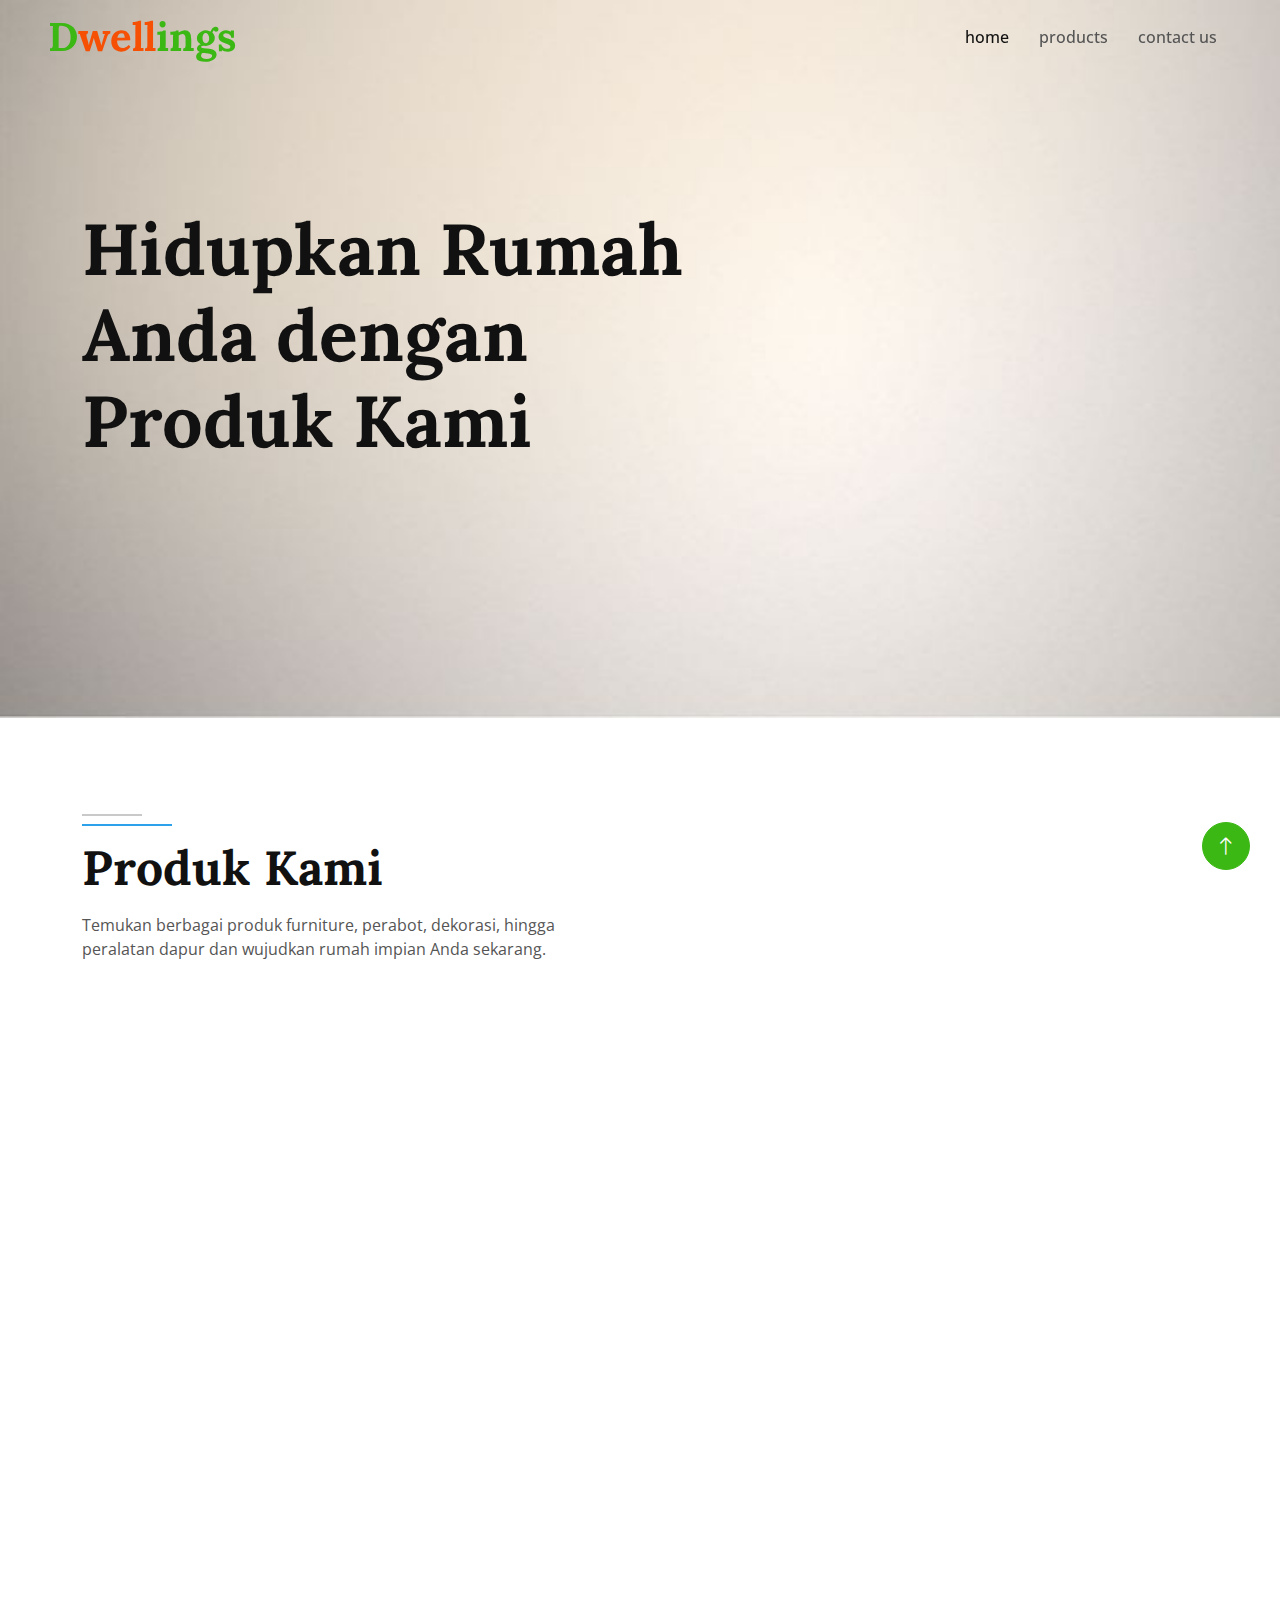
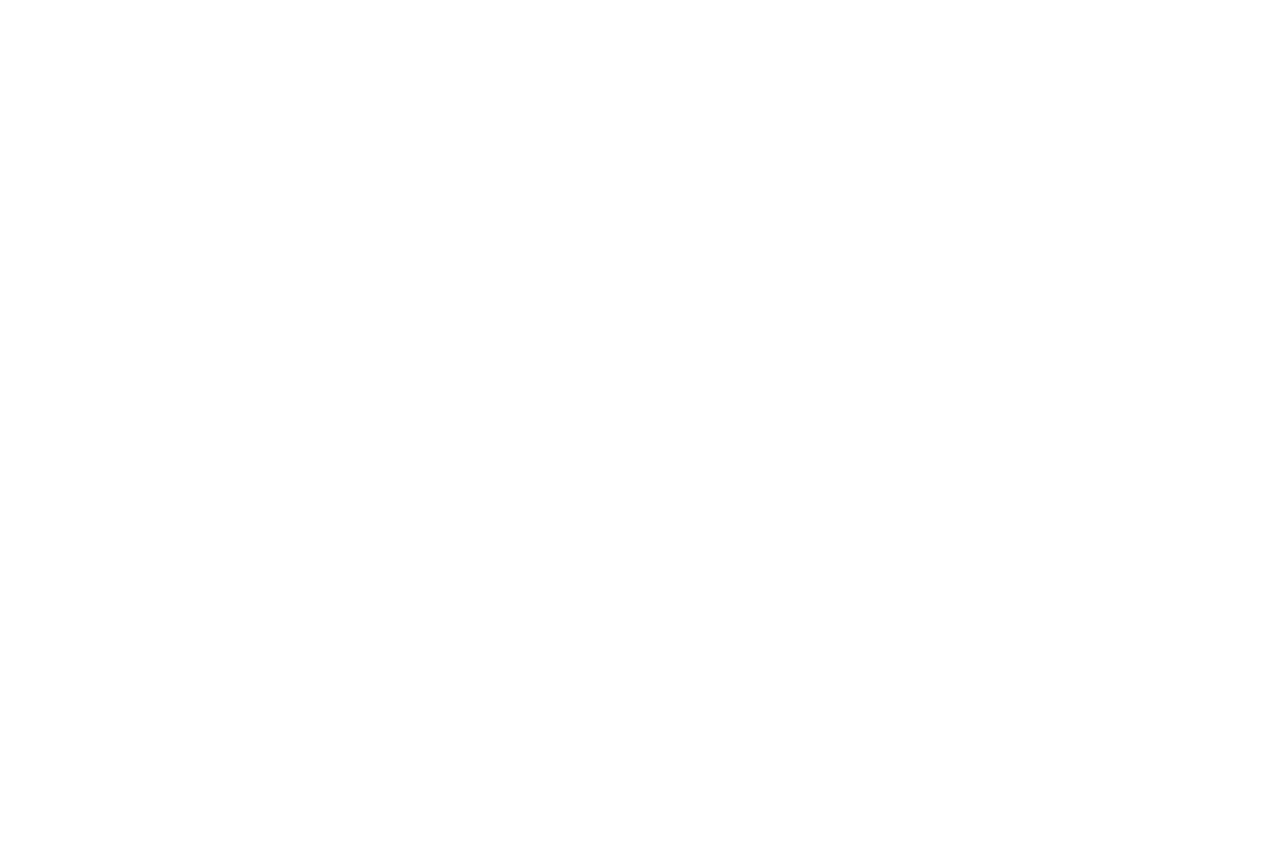
<file: index.html>
<!DOCTYPE html>
<html lang="en">

<head>
    <meta charset="utf-8">
    <title>Dwellings</title>
    <meta content="width=device-width, initial-scale=1.0" name="viewport">

    <!-- Google Web Fonts -->
    <link rel="preconnect" href="https://fonts.googleapis.com">
    <link rel="preconnect" href="https://fonts.gstatic.com" crossorigin>
    <link href="https://fonts.googleapis.com/css2?family=Open+Sans:wght@400;500&family=Lora:wght@600;700&display=swap" rel="stylesheet"> 

    <!-- Icon Font Stylesheet -->
    <link href="https://cdnjs.cloudflare.com/ajax/libs/font-awesome/5.10.0/css/all.min.css" rel="stylesheet">
    <link href="https://cdn.jsdelivr.net/npm/bootstrap-icons@1.4.1/font/bootstrap-icons.css" rel="stylesheet">

    <!-- Libraries Stylesheet -->
    <link href="lib/animate/animate.min.css" rel="stylesheet">
    <link href="lib/owlcarousel/assets/owl.carousel.min.css" rel="stylesheet">

    <!-- Customized Bootstrap Stylesheet -->
    <link href="css/bootstrap.min.css" rel="stylesheet">

    <!-- Template Stylesheet -->
    <link href="css/style.css" rel="stylesheet">
</head>

<body>
    <!-- Spinner Start -->
    <div id="spinner" class="show bg-white position-fixed translate-middle w-100 vh-100 top-50 start-50 d-flex align-items-center justify-content-center">
        <div class="spinner-border text-primary" role="status"></div>
    </div>
    <!-- Spinner End -->


    <!-- Navbar Start -->
    <div class="container-fluid fixed-top px-0 wow fadeIn" data-wow-delay="0.1s">
        <nav class="navbar navbar-expand-lg navbar-light py-lg-0 px-lg-5 wow fadeIn" data-wow-delay="0.1s">
            <a href="index.html" class="navbar-brand ms-4 ms-lg-0">
                <h1 class="fw-bold text-primary m-0">D<span class="text-secondary">well</span>ings</h1>
            </a>
            <button type="button" class="navbar-toggler me-4" data-bs-toggle="collapse" data-bs-target="#navbarCollapse">
                <span class="navbar-toggler-icon"></span>
            </button>
            <div class="collapse navbar-collapse" id="navbarCollapse">
                <div class="navbar-nav ms-auto p-4 p-lg-0">
                    <a href="index.html" class="nav-item nav-link active">home</a>
                    <a href="product.html" class="nav-item nav-link">products</a>
                    <a href="contact.html" class="nav-item nav-link">contact us</a>
                </div>
            </div>
        </nav>
    </div>
    <!-- Navbar End -->


    <!-- Carousel Start -->
    <div class="container-fluid p-0 mb-5 wow fadeIn" data-wow-delay="0.1s">
        <div id="header-carousel" class="carousel slide" data-bs-ride="carousel">
            <div class="carousel-inner">
                <div class="carousel-item active">
                    <img class="w-100" src="img/carousel-1.jpg" alt="Image">
                    <div class="carousel-caption">
                        <div class="container">
                            <div class="row justify-content-start">
                                <div class="col-lg-7">
                                    <h1 class="display-2 mb-5 animated slideInDown">Hidupkan Rumah Anda dengan Produk Kami</h1>
                                </div>
                            </div>
                        </div>
                    </div>
                </div>
            </div>
        </div>
    </div>
    <!-- Carousel End -->


    <!-- Product Start -->
    <div class="container-xxl py-5">
        <div class="container">
            <div class="row g-0 gx-5 align-items-end">
                <div class="col-lg-6">
                    <div class="section-header text-start mb-5 wow fadeInUp" data-wow-delay="0.1s" style="max-width: 500px;">
                        <h1 class="display-5 mb-3">Produk Kami</h1>
                        <p>Temukan berbagai produk furniture, perabot, dekorasi, hingga peralatan dapur dan wujudkan rumah impian Anda sekarang.</p>
                    </div>
                </div>
            </div>
            <div class="tab-content">
                <div id="tab-1" class="tab-pane fade show p-0 active">
                    <div class="row g-4">
                        <div class="col-xl-3 col-lg-4 col-md-6 wow fadeInUp" data-wow-delay="0.1s">
                            <div class="product-item">
                                <div class="position-relative bg-light overflow-hidden">
                                    <img class="img-fluid w-100" src="img/product-1.jpg" alt="">
                                    <div class="bg-secondary rounded text-white position-absolute start-0 top-0 m-4 py-1 px-3">New</div>
                                </div>
                                <div class="text-center p-4">
                                    <a class="d-block h5 mb-2" href="">Swivel Armchair</a>
                                    <span class="text-primary me-1">Rp 2.600.000</span>
                                    <span class="text-body text-decoration-line-through">Rp 2.950.000</span>
                                </div>
                                <div class="d-flex border-top">
                                    <small class="w-50 text-center border-end py-2">
                                        <a class="text-body" href="product-1.html"><i class="fa fa-eye text-primary me-2"></i>View detail</a>
                                    </small>
                                    <small class="w-50 text-center py-2">
                                        <a class="text-body" href="https://wa.me/+6285811487544"> <i class="fa fa-shopping-bag text-primary me-2"></i>Add to cart</a>
                                    </small>
                                </div>
                            </div>
                        </div>
                        <div class="col-xl-3 col-lg-4 col-md-6 wow fadeInUp" data-wow-delay="0.3s">
                            <div class="product-item">
                                <div class="position-relative bg-light overflow-hidden">
                                    <img class="img-fluid w-100" src="img/product-2.jpg" alt="">
                                    <div class="bg-secondary rounded text-white position-absolute start-0 top-0 m-4 py-1 px-3">New</div>
                                </div>
                                <div class="text-center p-4">
                                    <a class="d-block h5 mb-2" href="">Wall Clock</a>
                                    <span class="text-primary me-1">Rp 80.000</span>
                                    <span class="text-body text-decoration-line-through">Rp 99.000</span>
                                </div>
                                <div class="d-flex border-top">
                                    <small class="w-50 text-center border-end py-2">
                                        <a class="text-body" href="product-2.html"><i class="fa fa-eye text-primary me-2"></i>View detail</a>
                                    </small>
                                    <small class="w-50 text-center py-2">
                                        <a class="text-body" href="https://wa.me/+6285811487544"><i class="fa fa-shopping-bag text-primary me-2"></i>Add to cart</a>
                                    </small>
                                </div>
                            </div>
                        </div>
                        <div class="col-xl-3 col-lg-4 col-md-6 wow fadeInUp" data-wow-delay="0.5s">
                            <div class="product-item">
                                <div class="position-relative bg-light overflow-hidden">
                                    <img class="img-fluid w-100" src="img/product-3.jpg" alt="">
                                    <div class="bg-secondary rounded text-white position-absolute start-0 top-0 m-4 py-1 px-3">New</div>
                                </div>
                                <div class="text-center p-4">
                                    <a class="d-block h5 mb-2" href="">Blue Cabinet</a>
                                    <span class="text-primary me-1">Rp 1.299.000</span>
                                    <span class="text-body text-decoration-line-through">Rp 1.499.000</span>
                                </div>
                                <div class="d-flex border-top">
                                    <small class="w-50 text-center border-end py-2">
                                        <a class="text-body" href="product-3.html"><i class="fa fa-eye text-primary me-2"></i>View detail</a>
                                    </small>
                                    <small class="w-50 text-center py-2">
                                        <a class="text-body" href="https://wa.me/+6285811487544"><i class="fa fa-shopping-bag text-primary me-2"></i>Add to cart</a>
                                    </small>
                                </div>
                            </div>
                        </div>
                        <div class="col-xl-3 col-lg-4 col-md-6 wow fadeInUp" data-wow-delay="0.7s">
                            <div class="product-item">
                                <div class="position-relative bg-light overflow-hidden">
                                    <img class="img-fluid w-100" src="img/product-4.jpg" alt="">
                                    <div class="bg-secondary rounded text-white position-absolute start-0 top-0 m-4 py-1 px-3">New</div>
                                </div>
                                <div class="text-center p-4">
                                    <a class="d-block h5 mb-2" href="">Decorative Bowl</a>
                                    <span class="text-primary me-1">Rp 269.000</span>
                                    <span class="text-body text-decoration-line-through">Rp 299.000</span>
                                </div>
                                <div class="d-flex border-top">
                                    <small class="w-50 text-center border-end py-2">
                                        <a class="text-body" href="product-4.html"><i class="fa fa-eye text-primary me-2"></i>View detail</a>
                                    </small>
                                    <small class="w-50 text-center py-2">
                                        <a class="text-body" href="https://wa.me/+6285811487544"><i class="fa fa-shopping-bag text-primary me-2"></i>Add to cart</a>
                                    </small>
                                </div>
                            </div>
                        </div>
                        <div class="col-xl-3 col-lg-4 col-md-6 wow fadeInUp" data-wow-delay="0.1s">
                            <div class="product-item">
                                <div class="position-relative bg-light overflow-hidden">
                                    <img class="img-fluid w-100" src="img/product-5.jpg" alt="">
                                    <div class="bg-secondary rounded text-white position-absolute start-0 top-0 m-4 py-1 px-3">New</div>
                                </div>
                                <div class="text-center p-4">
                                    <a class="d-block h5 mb-2" href="">Table Lamp</a>
                                    <span class="text-primary me-1">Rp 300.000</span>
                                    <span class="text-body text-decoration-line-through">Rp 330.000</span>
                                </div>
                                <div class="d-flex border-top">
                                    <small class="w-50 text-center border-end py-2">
                                        <a class="text-body" href="product-5.html"><i class="fa fa-eye text-primary me-2"></i>View detail</a>
                                    </small>
                                    <small class="w-50 text-center py-2">
                                        <a class="text-body" href="https://wa.me/+6285811487544"><i class="fa fa-shopping-bag text-primary me-2"></i>Add to cart</a>
                                    </small>
                                </div>
                            </div>
                        </div>
                        <div class="col-xl-3 col-lg-4 col-md-6 wow fadeInUp" data-wow-delay="0.3s">
                            <div class="product-item">
                                <div class="position-relative bg-light overflow-hidden">
                                    <img class="img-fluid w-100" src="img/product-6.jpg" alt="">
                                    <div class="bg-secondary rounded text-white position-absolute start-0 top-0 m-4 py-1 px-3">New</div>
                                </div>
                                <div class="text-center p-4">
                                    <a class="d-block h5 mb-2" href="">Lantern</a>
                                    <span class="text-primary me-1">Rp 86.000</span>
                                    <span class="text-body text-decoration-line-through">Rp 99.000</span>
                                </div>
                                <div class="d-flex border-top">
                                    <small class="w-50 text-center border-end py-2">
                                        <a class="text-body" href="product-6.html"><i class="fa fa-eye text-primary me-2"></i>View detail</a>
                                    </small>
                                    <small class="w-50 text-center py-2">
                                        <a class="text-body" href="https://wa.me/+6285811487544"><i class="fa fa-shopping-bag text-primary me-2"></i>Add to cart</a>
                                    </small>
                                </div>
                            </div>
                        </div>
                        <div class="col-xl-3 col-lg-4 col-md-6 wow fadeInUp" data-wow-delay="0.5s">
                            <div class="product-item">
                                <div class="position-relative bg-light overflow-hidden">
                                    <img class="img-fluid w-100" src="img/product-7.jpg" alt="">
                                    <div class="bg-secondary rounded text-white position-absolute start-0 top-0 m-4 py-1 px-3">New</div>
                                </div>
                                <div class="text-center p-4">
                                    <a class="d-block h5 mb-2" href="">Cheese Grater</a>
                                    <span class="text-primary me-1">Rp 40.000</span>
                                    <span class="text-body text-decoration-line-through">Rp 49.000 </span>
                                </div>
                                <div class="d-flex border-top">
                                    <small class="w-50 text-center border-end py-2">
                                        <a class="text-body" href="product-7.html"><i class="fa fa-eye text-primary me-2"></i>View detail</a>
                                    </small>
                                    <small class="w-50 text-center py-2">
                                        <a class="text-body" href="https://wa.me/+6285811487544"><i class="fa fa-shopping-bag text-primary me-2"></i>Add to cart</a>
                                    </small>
                                </div>
                            </div>
                        </div>
                        <div class="col-xl-3 col-lg-4 col-md-6 wow fadeInUp" data-wow-delay="0.7s">
                            <div class="product-item">
                                <div class="position-relative bg-light overflow-hidden">
                                    <img class="img-fluid w-100" src="img/product-8.jpg" alt="">
                                    <div class="bg-secondary rounded text-white position-absolute start-0 top-0 m-4 py-1 px-3">New</div>
                                </div>
                                <div class="text-center p-4">
                                    <a class="d-block h5 mb-2" href="">Wire Basket</a>
                                    <span class="text-primary me-1">Rp 100.000</span>
                                    <span class="text-body text-decoration-line-through">Rp 119.000</span>
                                </div>
                                <div class="d-flex border-top">
                                    <small class="w-50 text-center border-end py-2">
                                        <a class="text-body" href="product-8.html"><i class="fa fa-eye text-primary me-2"></i>View detail</a>
                                    </small>
                                    <small class="w-50 text-center py-2">
                                        <a class="text-body" href="https://wa.me/+6285811487544"><i class="fa fa-shopping-bag text-primary me-2"></i>Add to cart</a>
                                    </small>
                                </div>
                            </div>
                        </div>
                        <div class="col-12 text-center wow fadeInUp" data-wow-delay="0.1s">
                            <a class="btn btn-primary rounded-pill py-3 px-5" href="https://wa.me/+6285811487544">Informasi Lebih Lanjut</a>
                        </div>
                    </div>
                </div>
            </div>
        </div>
    </div>
    <!-- Product End -->


    <!-- Footer Start -->
    <div class="container-fluid bg-dark footer mt-5 pt-5 wow fadeIn" data-wow-delay="0.1s">
        <div class="container py-5">
            <div class="row g-5">
                <div class="col-lg-3 col-md-6">
                    <h1 class="fw-bold text-primary mb-4">D<span class="text-secondary">well</span>ings</h1>
                    <p>Hidupkan rumah Anda dengan produk kami.</p>
                    <div class="d-flex pt-2">
                        <a class="btn btn-square btn-outline-light rounded-circle me-1" href="https://www.youtube.com/@isauradha"><i class="fab fa-youtube"></i></a>
                        <a class="btn btn-square btn-outline-light rounded-circle me-0" href="https://www.instagram.com/sauraft/"><i class="fab fa-instagram"></i></a>
                    </div>
                </div>
                <div class="col-lg-3 col-md-6">
                    <h4 class="text-light mb-4">Alamat</h4>
                    <p><i class="fa fa-map-marker-alt me-3"></i>Panglima Polim, Jakarta Selatan, IND</p>
                    <p><i class="fa fa-phone-alt me-3"></i>+62 858-1148-7544</p>
                    <p><i class="fa fa-envelope me-3"></i>isauradha@gmail.com</p>
                </div>
                <div class="col-lg-3 col-md-6">
                    <h4 class="text-light mb-4">Tetap Terhubung</h4>
                    <p>Tuliskan email Anda di bawah ini untuk selalu mendapatkan kabar terbaru mengenai produk-produk kami.</p>
                    <div class="position-relative mx-auto" style="max-width: 500px;">
                        <input class="form-control bg-transparent w-200 py-3 ps-2 pe-2" type="text" placeholder="Email anda">
                        <button type="button" class="btn btn-primary py-2 position-absolute top-0 end-0 mt-2 me-2">Daftar</button>
                    </div>
                </div>
            </div>
        </div>
        <div class="container-fluid copyright">
            <div class="container">
                <div class="row">
                    <div class="col-md-6 text-center text-md-start mb-3 mb-md-0">
                        &copy; <a href="#">Dwellings</a>, All Right Reserved.
                    </div>
                </div>
            </div>
        </div>
    </div>
    <!-- Footer End -->


    <!-- Back to Top -->
    <a href="#" class="btn btn-lg btn-primary btn-lg-square rounded-circle back-to-top"><i class="bi bi-arrow-up"></i></a>


    <!-- JavaScript Libraries -->
    <script src="https://code.jquery.com/jquery-3.4.1.min.js"></script>
    <script src="https://cdn.jsdelivr.net/npm/bootstrap@5.0.0/dist/js/bootstrap.bundle.min.js"></script>
    <script src="lib/wow/wow.min.js"></script>
    <script src="lib/easing/easing.min.js"></script>
    <script src="lib/waypoints/waypoints.min.js"></script>
    <script src="lib/owlcarousel/owl.carousel.min.js"></script>

    <!-- Template Javascript -->
    <script src="js/main.js"></script>
</body>

</html>
</file>
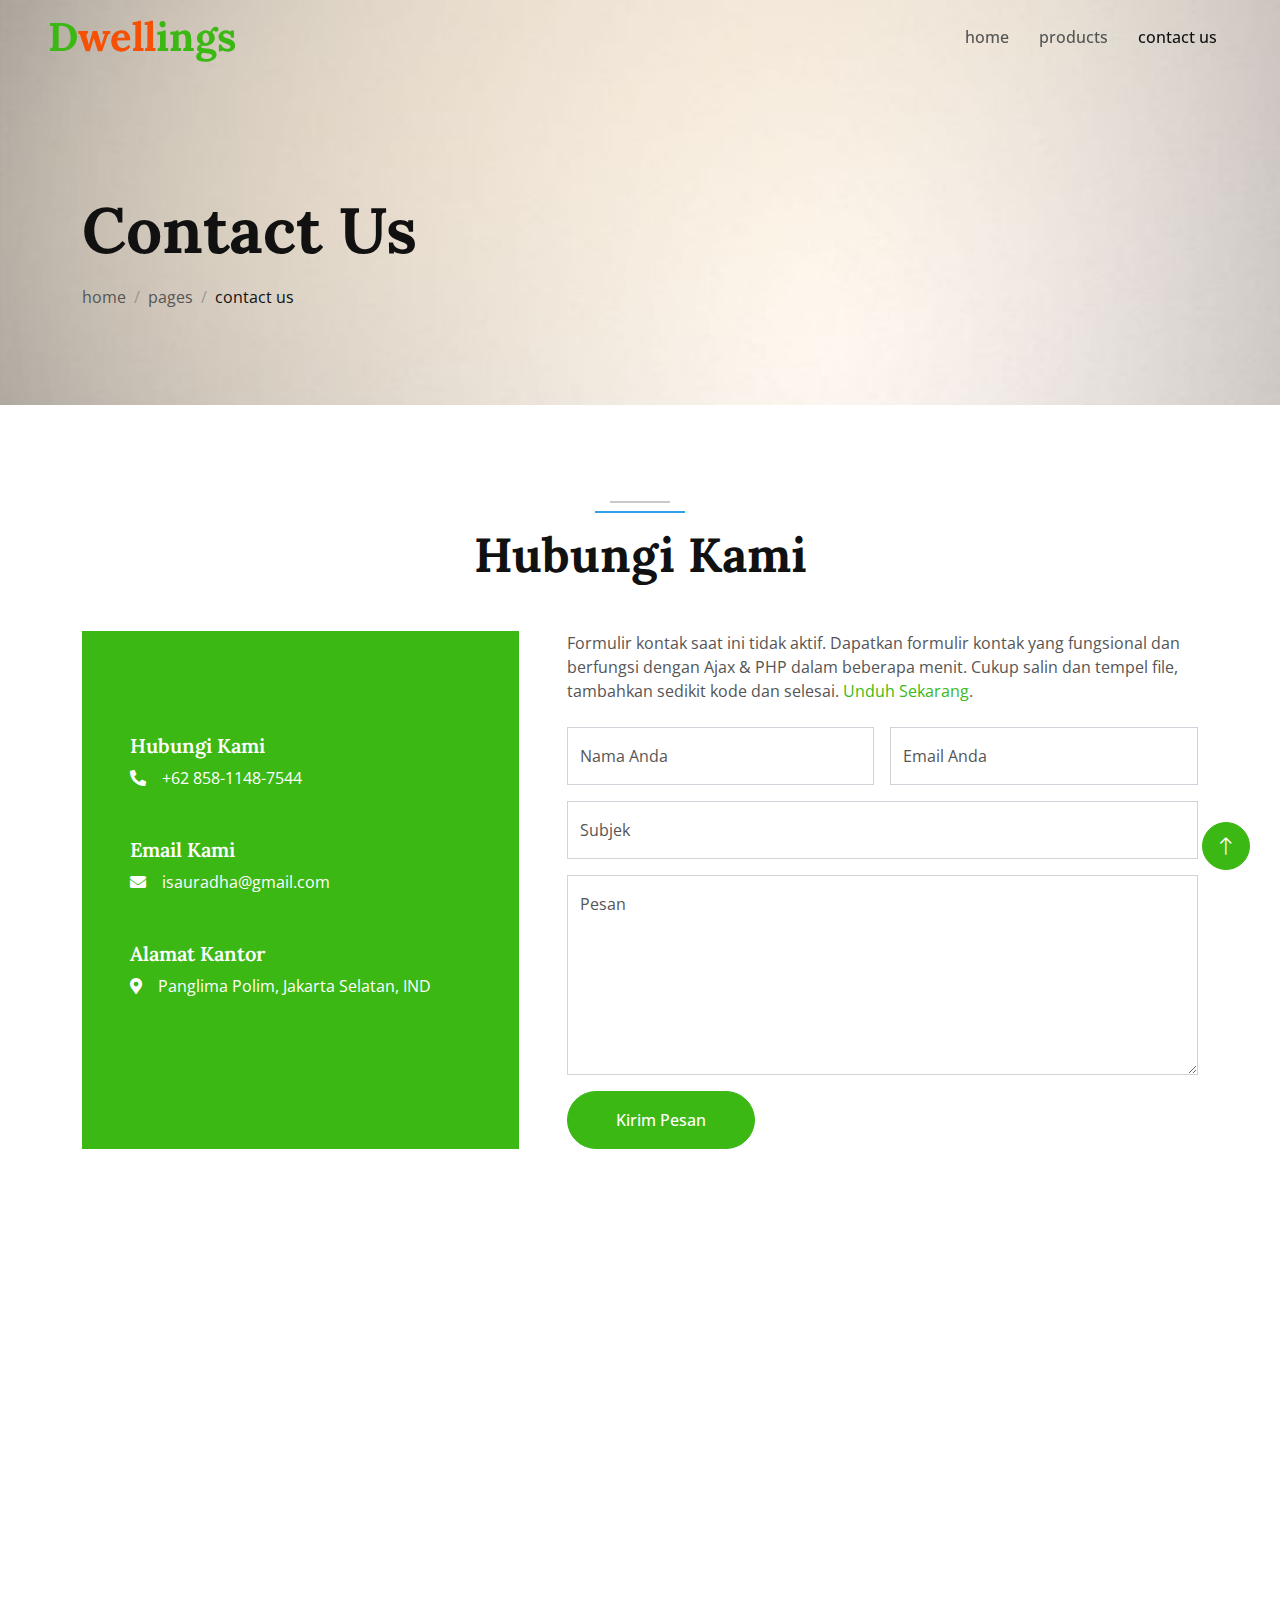
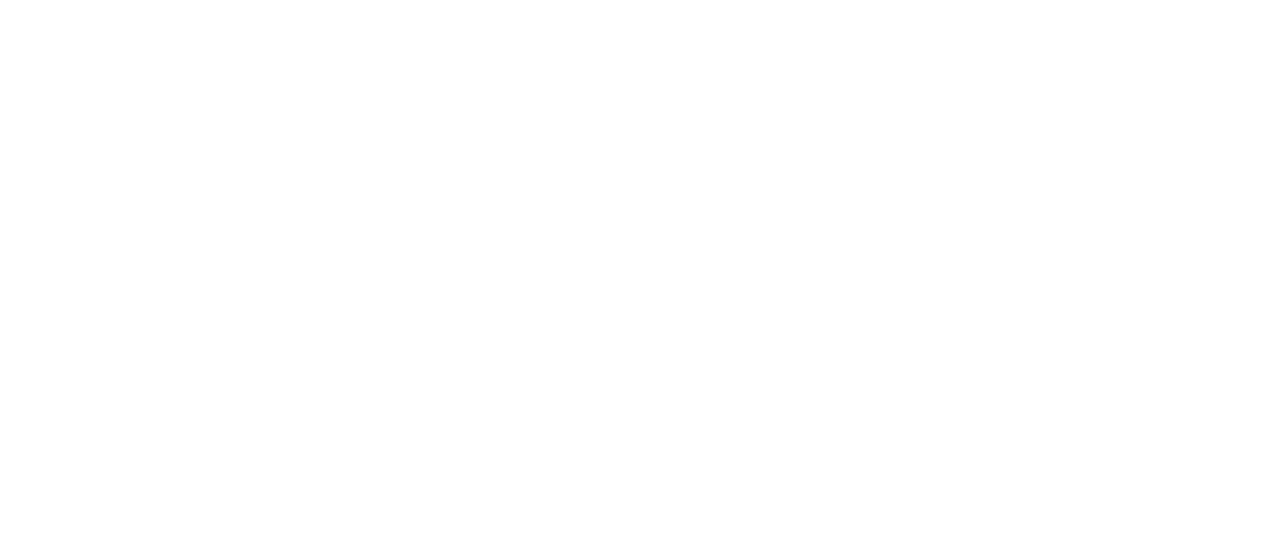
<file: contact.html>
<!DOCTYPE html>
<html lang="en">

<head>
    <meta charset="utf-8">
    <title>Dwellings</title>
    <meta content="width=device-width, initial-scale=1.0" name="viewport">
    <meta content="" name="keywords">
    <meta content="" name="description">

    <!-- Favicon -->
    <link href="img/favicon.ico" rel="icon">

    <!-- Google Web Fonts -->
    <link rel="preconnect" href="https://fonts.googleapis.com">
    <link rel="preconnect" href="https://fonts.gstatic.com" crossorigin>
    <link href="https://fonts.googleapis.com/css2?family=Open+Sans:wght@400;500&family=Lora:wght@600;700&display=swap" rel="stylesheet"> 

    <!-- Icon Font Stylesheet -->
    <link href="https://cdnjs.cloudflare.com/ajax/libs/font-awesome/5.10.0/css/all.min.css" rel="stylesheet">
    <link href="https://cdn.jsdelivr.net/npm/bootstrap-icons@1.4.1/font/bootstrap-icons.css" rel="stylesheet">

    <!-- Libraries Stylesheet -->
    <link href="lib/animate/animate.min.css" rel="stylesheet">
    <link href="lib/owlcarousel/assets/owl.carousel.min.css" rel="stylesheet">

    <!-- Customized Bootstrap Stylesheet -->
    <link href="css/bootstrap.min.css" rel="stylesheet">

    <!-- Template Stylesheet -->
    <link href="css/style.css" rel="stylesheet">
</head>

<body>
    <!-- Spinner Start -->
    <div id="spinner" class="show bg-white position-fixed translate-middle w-100 vh-100 top-50 start-50 d-flex align-items-center justify-content-center">
        <div class="spinner-border text-primary" role="status"></div>
    </div>
    <!-- Spinner End -->


    <!-- Navbar Start -->
    <div class="container-fluid fixed-top px-0 wow fadeIn" data-wow-delay="0.1s">
        <nav class="navbar navbar-expand-lg navbar-light py-lg-0 px-lg-5 wow fadeIn" data-wow-delay="0.1s">
            <a href="index.html" class="navbar-brand ms-4 ms-lg-0">
                <h1 class="fw-bold text-primary m-0">D<span class="text-secondary">well</span>ings</h1>
            </a>
            <button type="button" class="navbar-toggler me-4" data-bs-toggle="collapse" data-bs-target="#navbarCollapse">
                <span class="navbar-toggler-icon"></span>
            </button>
            <div class="collapse navbar-collapse" id="navbarCollapse">
                <div class="navbar-nav ms-auto p-4 p-lg-0">
                    <a href="index.html" class="nav-item nav-link">home</a>
                    <a href="product.html" class="nav-item nav-link">products</a>
                    <a href="contact.html" class="nav-item nav-link active">contact us</a>
                </div>
            </div>
        </nav>
    </div>
    <!-- Navbar End -->


    <!-- Page Header Start -->
    <div class="container-fluid page-header wow fadeIn" data-wow-delay="0.1s">
        <div class="container">
            <h1 class="display-3 mb-3 animated slideInDown">Contact Us</h1>
            <nav aria-label="breadcrumb animated slideInDown">
                <ol class="breadcrumb mb-0">
                    <li class="breadcrumb-item"><a class="text-body" href="#">home</a></li>
                    <li class="breadcrumb-item"><a class="text-body" href="#">pages</a></li>
                    <li class="breadcrumb-item text-dark active" aria-current="page">contact us</li>
                </ol>
            </nav>
        </div>
    </div>
    <!-- Page Header End -->

    <!-- Contact Start -->
    <div class="container-xxl py-6">
        <div class="container">
            <div class="section-header text-center mx-auto mb-5 wow fadeInUp" data-wow-delay="0.1s" style="max-width: 500px;">
                <h1 class="display-5 mb-3">Hubungi Kami</h1>
                <p></p>
            </div>
            <div class="row g-5 justify-content-center">
                <div class="col-lg-5 col-md-12 wow fadeInUp" data-wow-delay="0.1s">
                    <div class="bg-primary text-white d-flex flex-column justify-content-center h-100 p-5">
                        <h5 class="text-white">Hubungi Kami</h5>
                        <p class="mb-5"><i class="fa fa-phone-alt me-3"></i>+62 858-1148-7544</p>
                        <h5 class="text-white">Email Kami</h5>
                        <p class="mb-5"><i class="fa fa-envelope me-3"></i>isauradha@gmail.com</p>
                        <h5 class="text-white">Alamat Kantor</h5>
                        <p class="mb-5"><i class="fa fa-map-marker-alt me-3"></i>Panglima Polim, Jakarta Selatan, IND</p>
                    </div>
                </div>
                <div class="col-lg-7 col-md-12 wow fadeInUp" data-wow-delay="0.5s">
                    <p class="mb-4">Formulir kontak saat ini tidak aktif. Dapatkan formulir kontak yang fungsional dan berfungsi dengan Ajax & PHP dalam beberapa menit. Cukup salin dan tempel file, tambahkan sedikit kode dan selesai. <a href="https://htmlcodex.com/contact-form">Unduh Sekarang</a>.</p>
                    <form>
                        <div class="row g-3">
                            <div class="col-md-6">
                                <div class="form-floating">
                                    <input type="text" class="form-control" id="name" placeholder="Your Name">
                                    <label for="name">Nama Anda</label>
                                </div>
                            </div>
                            <div class="col-md-6">
                                <div class="form-floating">
                                    <input type="email" class="form-control" id="email" placeholder="Your Email">
                                    <label for="email">Email Anda</label>
                                </div>
                            </div>
                            <div class="col-12">
                                <div class="form-floating">
                                    <input type="text" class="form-control" id="subject" placeholder="Subject">
                                    <label for="subject">Subjek</label>
                                </div>
                            </div>
                            <div class="col-12">
                                <div class="form-floating">
                                    <textarea class="form-control" placeholder="Leave a message here" id="message" style="height: 200px"></textarea>
                                    <label for="message">Pesan</label>
                                </div>
                            </div>
                            <div class="col-12">
                                <button class="btn btn-primary rounded-pill py-3 px-5" type="submit">Kirim Pesan</button>
                            </div>
                        </div>
                    </form>
                </div>
            </div>
        </div>
    </div>
    <!-- Contact End -->


    <!-- Google Map Start -->
    <div class="container-xxl px-0 wow fadeIn" data-wow-delay="0.1s" style="margin-bottom: -6px;">
        <iframe class="w-100" style="height: 450px;"
            src="https://www.google.com/maps/embed?pb=!1m18!1m12!1m3!1d3966.1052332429804!2d106.79461297380769!3d-6.249862345020739!2m3!1f0!2f0!3f0!3m2!1i1024!2i768!4f13.1!3m3!1m2!1s0x2e69f1a0a8d15ff3%3A0xd1da11163506708!2sPanglima%20polim!5e0!3m2!1sen!2sbd!4v1732329110414!5m2!1sen!2sbd"></iframe>"
        </iframe>
    </div>
    <!-- Google Map End -->


    <!-- Footer Start -->
    <div class="container-fluid bg-dark footer pt-5 wow fadeIn" data-wow-delay="0.1s">
        <div class="container py-5">
            <div class="row g-5">
                <div class="col-lg-3 col-md-6">
                    <h1 class="fw-bold text-primary mb-4">D<span class="text-secondary">well</span>ings</h1>
                    <p>Hidupkan rumah Anda dengan produk kami.</p>
                    <div class="d-flex pt-2">
                        <a class="btn btn-square btn-outline-light rounded-circle me-1" href="https://www.youtube.com/@isauradha"><i class="fab fa-youtube"></i></a>
                        <a class="btn btn-square btn-outline-light rounded-circle me-0" href="https://www.instagram.com/sauraft/"><i class="fab fa-instagram"></i></a>
                    </div>
                </div>
                <div class="col-lg-3 col-md-6">
                    <h4 class="text-light mb-4">Alamat</h4>
                    <p><i class="fa fa-map-marker-alt me-3"></i>Panglima Polim, Jakarta Selatan, IND</p>
                    <p><i class="fa fa-phone-alt me-3"></i>+62 858-1148-7544</p>
                    <p><i class="fa fa-envelope me-3"></i>isauradha@gmail.com</p>
                </div>
                <div class="col-lg-3 col-md-6">
                    <h4 class="text-light mb-4">Tetap Terhubung</h4>
                    <p>Tuliskan email Anda di bawah ini untuk selalu mendapatkan kabar terbaru mengenai produk-produk kami.</p>
                    <div class="position-relative mx-auto" style="max-width: 400px;">
                        <input class="form-control bg-transparent w-100 py-3 ps-4 pe-5" type="text" placeholder="Email anda">
                        <button type="button" class="btn btn-primary py-2 position-absolute top-0 end-0 mt-2 me-2">Daftar</button>
                    </div>
                </div>
            </div>
        </div>
        <div class="container-fluid copyright">
            <div class="container">
                <div class="row">
                    <div class="col-md-6 text-center text-md-start mb-3 mb-md-0">
                        &copy; <a href="#">Dwellings</a>, All Right Reserved.
                    </div>
                </div>
            </div>
        </div>
    </div>
    <!-- Footer End -->


    <!-- Back to Top -->
    <a href="#" class="btn btn-lg btn-primary btn-lg-square rounded-circle back-to-top"><i class="bi bi-arrow-up"></i></a>


    <!-- JavaScript Libraries -->
    <script src="https://code.jquery.com/jquery-3.4.1.min.js"></script>
    <script src="https://cdn.jsdelivr.net/npm/bootstrap@5.0.0/dist/js/bootstrap.bundle.min.js"></script>
    <script src="lib/wow/wow.min.js"></script>
    <script src="lib/easing/easing.min.js"></script>
    <script src="lib/waypoints/waypoints.min.js"></script>
    <script src="lib/owlcarousel/owl.carousel.min.js"></script>

    <!-- Template Javascript -->
    <script src="js/main.js"></script>
</body>

</html>
</file>
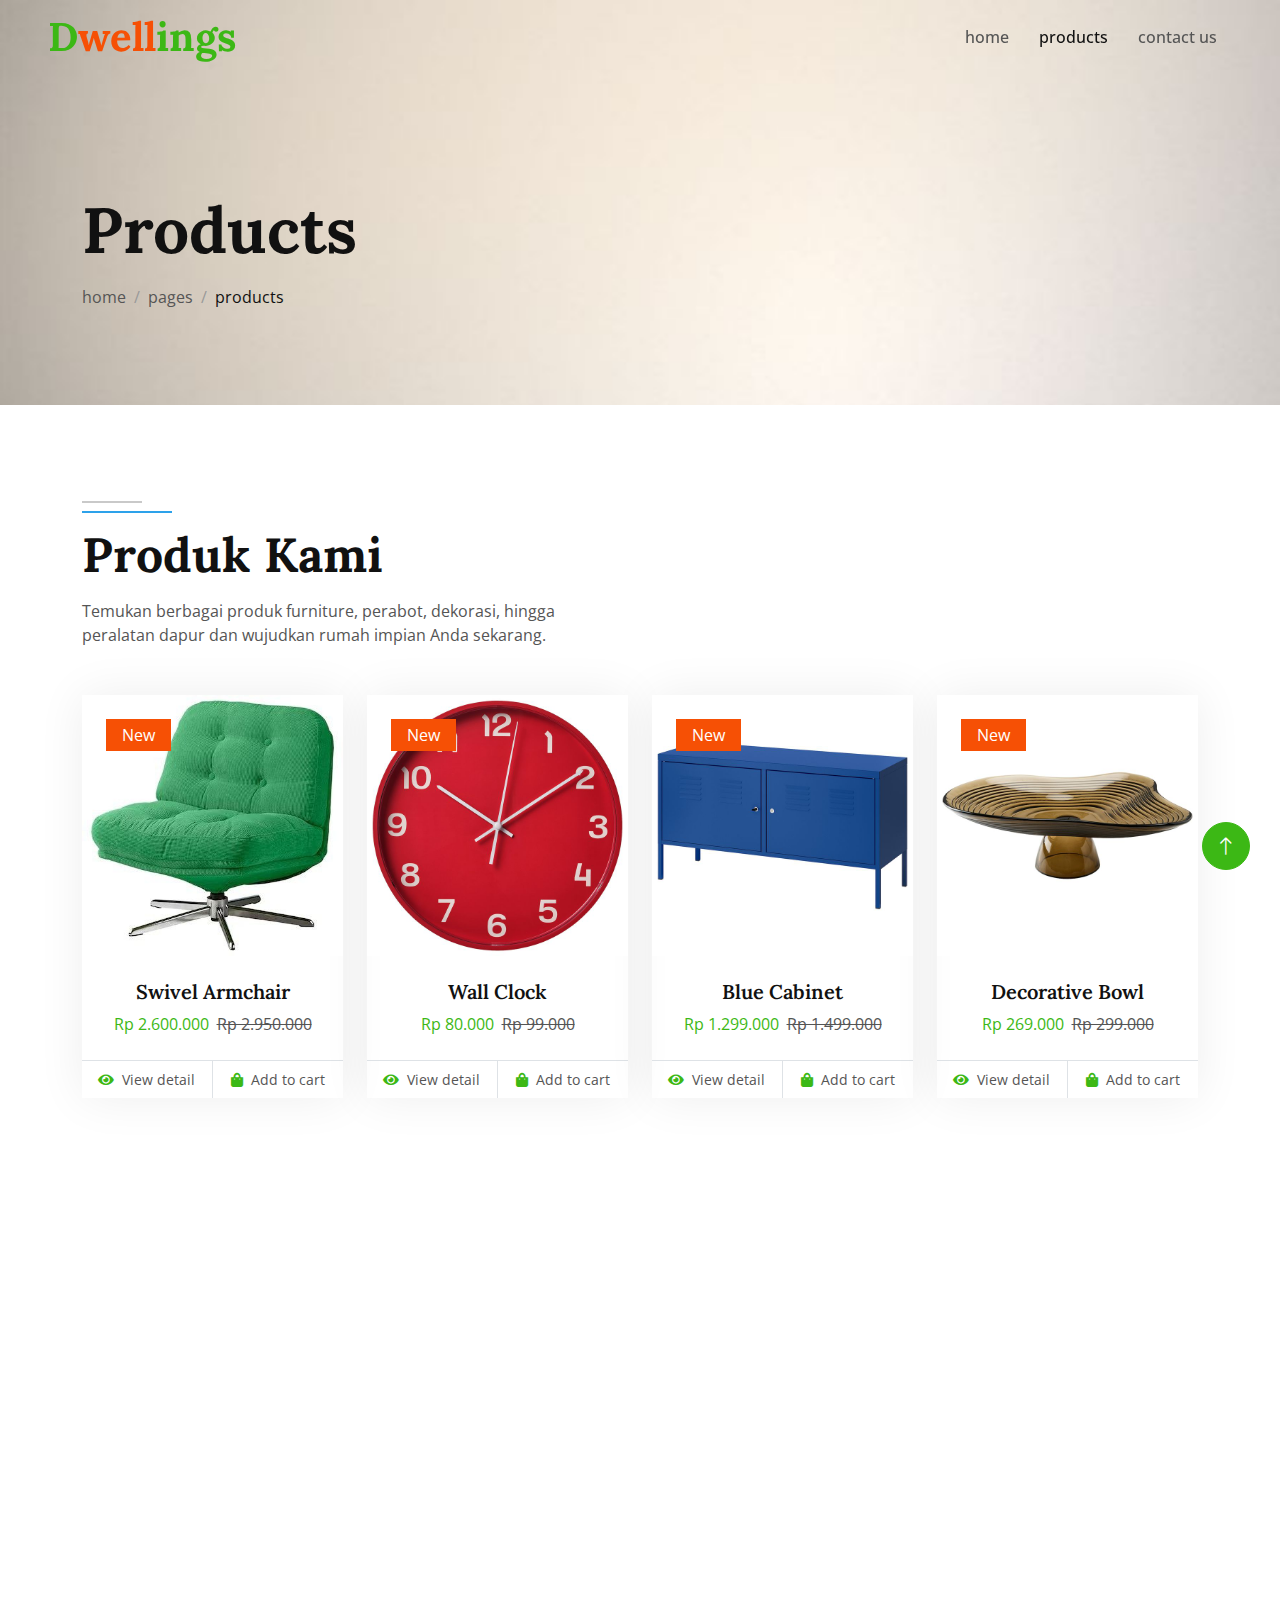
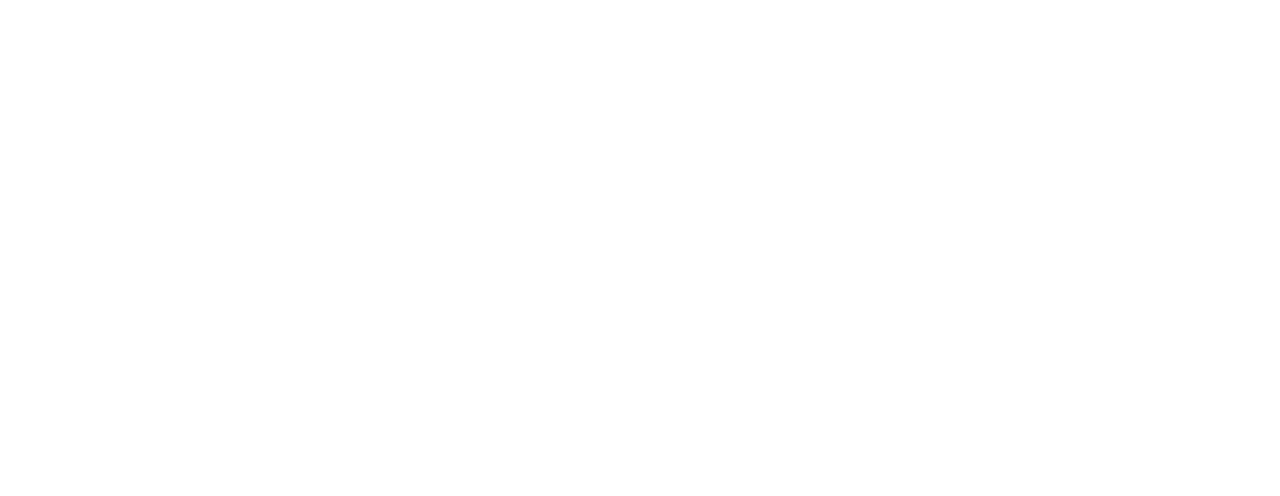
<file: product.html>
<!DOCTYPE html>
<html lang="en">

<head>
    <meta charset="utf-8">
    <title>Dwellings</title>
    <meta content="width=device-width, initial-scale=1.0" name="viewport">
    <meta content="" name="keywords">
    <meta content="" name="description">

    <!-- Favicon -->
    <link href="img/favicon.ico" rel="icon">

    <!-- Google Web Fonts -->
    <link rel="preconnect" href="https://fonts.googleapis.com">
    <link rel="preconnect" href="https://fonts.gstatic.com" crossorigin>
    <link href="https://fonts.googleapis.com/css2?family=Open+Sans:wght@400;500&family=Lora:wght@600;700&display=swap" rel="stylesheet"> 

    <!-- Icon Font Stylesheet -->
    <link href="https://cdnjs.cloudflare.com/ajax/libs/font-awesome/5.10.0/css/all.min.css" rel="stylesheet">
    <link href="https://cdn.jsdelivr.net/npm/bootstrap-icons@1.4.1/font/bootstrap-icons.css" rel="stylesheet">

    <!-- Libraries Stylesheet -->
    <link href="lib/animate/animate.min.css" rel="stylesheet">
    <link href="lib/owlcarousel/assets/owl.carousel.min.css" rel="stylesheet">

    <!-- Customized Bootstrap Stylesheet -->
    <link href="css/bootstrap.min.css" rel="stylesheet">

    <!-- Template Stylesheet -->
    <link href="css/style.css" rel="stylesheet">
</head>

<body>
    <!-- Spinner Start -->
    <div id="spinner" class="show bg-white position-fixed translate-middle w-100 vh-100 top-50 start-50 d-flex align-items-center justify-content-center">
        <div class="spinner-border text-primary" role="status"></div>
    </div>
    <!-- Spinner End -->


    <!-- Navbar Start -->
    <div class="container-fluid fixed-top px-0 wow fadeIn" data-wow-delay="0.1s">
        <nav class="navbar navbar-expand-lg navbar-light py-lg-0 px-lg-5 wow fadeIn" data-wow-delay="0.1s">
            <a href="index.html" class="navbar-brand ms-4 ms-lg-0">
                <h1 class="fw-bold text-primary m-0">D<span class="text-secondary">well</span>ings</h1>
            </a>
            <button type="button" class="navbar-toggler me-4" data-bs-toggle="collapse" data-bs-target="#navbarCollapse">
                <span class="navbar-toggler-icon"></span>
            </button>
            <div class="collapse navbar-collapse" id="navbarCollapse">
                <div class="navbar-nav ms-auto p-4 p-lg-0">
                    <a href="index.html" class="nav-item nav-link">home</a>
                    <a href="product.html" class="nav-item nav-link active">products</a>
                    <a href="contact.html" class="nav-item nav-link">contact us</a>
                </div>
            </div>
        </nav>
    </div>
    <!-- Navbar End -->


    <!-- Page Header Start -->
    <div class="container-fluid page-header mb-5 wow fadeIn" data-wow-delay="0.1s">
        <div class="container">
            <h1 class="display-3 mb-3 animated slideInDown">Products</h1>
            <nav aria-label="breadcrumb animated slideInDown">
                <ol class="breadcrumb mb-0">
                    <li class="breadcrumb-item"><a class="text-body" href="#">home</a></li>
                    <li class="breadcrumb-item"><a class="text-body" href="#">pages</a></li>
                    <li class="breadcrumb-item text-dark active" aria-current="page">products</li>
                </ol>
            </nav>
        </div>
    </div>
    <!-- Page Header End -->


     <!-- Product Start -->
     <div class="container-xxl py-5">
        <div class="container">
            <div class="row g-0 gx-5 align-items-end">
                <div class="col-lg-6">
                    <div class="section-header text-start mb-5 wow fadeInUp" data-wow-delay="0.1s" style="max-width: 500px;">
                        <h1 class="display-5 mb-3">Produk Kami</h1>
                        <p>Temukan berbagai produk furniture, perabot, dekorasi, hingga peralatan dapur dan wujudkan rumah impian Anda sekarang.</p>
                    </div>
                </div>
            </div>
            <div class="tab-content">
                <div id="tab-1" class="tab-pane fade show p-0 active">
                    <div class="row g-4">
                        <div class="col-xl-3 col-lg-4 col-md-6 wow fadeInUp" data-wow-delay="0.1s">
                            <div class="product-item">
                                <div class="position-relative bg-light overflow-hidden">
                                    <img class="img-fluid w-100" src="img/product-1.jpg" alt="">
                                    <div class="bg-secondary rounded text-white position-absolute start-0 top-0 m-4 py-1 px-3">New</div>
                                </div>
                                <div class="text-center p-4">
                                    <a class="d-block h5 mb-2" href="">Swivel Armchair</a>
                                    <span class="text-primary me-1">Rp 2.600.000</span>
                                    <span class="text-body text-decoration-line-through">Rp 2.950.000</span>
                                </div>
                                <div class="d-flex border-top">
                                    <small class="w-50 text-center border-end py-2">
                                        <a class="text-body" href="product-1.html"><i class="fa fa-eye text-primary me-2"></i>View detail</a>
                                    </small>
                                    <small class="w-50 text-center py-2">
                                        <a class="text-body" href="https://wa.me/+6285811487544"> <i class="fa fa-shopping-bag text-primary me-2"></i>Add to cart</a>
                                    </small>
                                </div>
                            </div>
                        </div>
                        <div class="col-xl-3 col-lg-4 col-md-6 wow fadeInUp" data-wow-delay="0.3s">
                            <div class="product-item">
                                <div class="position-relative bg-light overflow-hidden">
                                    <img class="img-fluid w-100" src="img/product-2.jpg" alt="">
                                    <div class="bg-secondary rounded text-white position-absolute start-0 top-0 m-4 py-1 px-3">New</div>
                                </div>
                                <div class="text-center p-4">
                                    <a class="d-block h5 mb-2" href="">Wall Clock</a>
                                    <span class="text-primary me-1">Rp 80.000</span>
                                    <span class="text-body text-decoration-line-through">Rp 99.000</span>
                                </div>
                                <div class="d-flex border-top">
                                    <small class="w-50 text-center border-end py-2">
                                        <a class="text-body" href="product-2.html"><i class="fa fa-eye text-primary me-2"></i>View detail</a>
                                    </small>
                                    <small class="w-50 text-center py-2">
                                        <a class="text-body" href="https://wa.me/+6285811487544"><i class="fa fa-shopping-bag text-primary me-2"></i>Add to cart</a>
                                    </small>
                                </div>
                            </div>
                        </div>
                        <div class="col-xl-3 col-lg-4 col-md-6 wow fadeInUp" data-wow-delay="0.5s">
                            <div class="product-item">
                                <div class="position-relative bg-light overflow-hidden">
                                    <img class="img-fluid w-100" src="img/product-3.jpg" alt="">
                                    <div class="bg-secondary rounded text-white position-absolute start-0 top-0 m-4 py-1 px-3">New</div>
                                </div>
                                <div class="text-center p-4">
                                    <a class="d-block h5 mb-2" href="">Blue Cabinet</a>
                                    <span class="text-primary me-1">Rp 1.299.000</span>
                                    <span class="text-body text-decoration-line-through">Rp 1.499.000</span>
                                </div>
                                <div class="d-flex border-top">
                                    <small class="w-50 text-center border-end py-2">
                                        <a class="text-body" href="product-3.html"><i class="fa fa-eye text-primary me-2"></i>View detail</a>
                                    </small>
                                    <small class="w-50 text-center py-2">
                                        <a class="text-body" href="https://wa.me/+6285811487544"><i class="fa fa-shopping-bag text-primary me-2"></i>Add to cart</a>
                                    </small>
                                </div>
                            </div>
                        </div>
                        <div class="col-xl-3 col-lg-4 col-md-6 wow fadeInUp" data-wow-delay="0.7s">
                            <div class="product-item">
                                <div class="position-relative bg-light overflow-hidden">
                                    <img class="img-fluid w-100" src="img/product-4.jpg" alt="">
                                    <div class="bg-secondary rounded text-white position-absolute start-0 top-0 m-4 py-1 px-3">New</div>
                                </div>
                                <div class="text-center p-4">
                                    <a class="d-block h5 mb-2" href="">Decorative Bowl</a>
                                    <span class="text-primary me-1">Rp 269.000</span>
                                    <span class="text-body text-decoration-line-through">Rp 299.000</span>
                                </div>
                                <div class="d-flex border-top">
                                    <small class="w-50 text-center border-end py-2">
                                        <a class="text-body" href="product-4.html"><i class="fa fa-eye text-primary me-2"></i>View detail</a>
                                    </small>
                                    <small class="w-50 text-center py-2">
                                        <a class="text-body" href="https://wa.me/+6285811487544"><i class="fa fa-shopping-bag text-primary me-2"></i>Add to cart</a>
                                    </small>
                                </div>
                            </div>
                        </div>
                        <div class="col-xl-3 col-lg-4 col-md-6 wow fadeInUp" data-wow-delay="0.1s">
                            <div class="product-item">
                                <div class="position-relative bg-light overflow-hidden">
                                    <img class="img-fluid w-100" src="img/product-5.jpg" alt="">
                                    <div class="bg-secondary rounded text-white position-absolute start-0 top-0 m-4 py-1 px-3">New</div>
                                </div>
                                <div class="text-center p-4">
                                    <a class="d-block h5 mb-2" href="">Table Lamp</a>
                                    <span class="text-primary me-1">Rp 300.000</span>
                                    <span class="text-body text-decoration-line-through">Rp 330.000</span>
                                </div>
                                <div class="d-flex border-top">
                                    <small class="w-50 text-center border-end py-2">
                                        <a class="text-body" href="product-5.html"><i class="fa fa-eye text-primary me-2"></i>View detail</a>
                                    </small>
                                    <small class="w-50 text-center py-2">
                                        <a class="text-body" href="https://wa.me/+6285811487544"><i class="fa fa-shopping-bag text-primary me-2"></i>Add to cart</a>
                                    </small>
                                </div>
                            </div>
                        </div>
                        <div class="col-xl-3 col-lg-4 col-md-6 wow fadeInUp" data-wow-delay="0.3s">
                            <div class="product-item">
                                <div class="position-relative bg-light overflow-hidden">
                                    <img class="img-fluid w-100" src="img/product-6.jpg" alt="">
                                    <div class="bg-secondary rounded text-white position-absolute start-0 top-0 m-4 py-1 px-3">New</div>
                                </div>
                                <div class="text-center p-4">
                                    <a class="d-block h5 mb-2" href="">Lantern</a>
                                    <span class="text-primary me-1">Rp 86.000</span>
                                    <span class="text-body text-decoration-line-through">Rp 99.000</span>
                                </div>
                                <div class="d-flex border-top">
                                    <small class="w-50 text-center border-end py-2">
                                        <a class="text-body" href="product-6.html"><i class="fa fa-eye text-primary me-2"></i>View detail</a>
                                    </small>
                                    <small class="w-50 text-center py-2">
                                        <a class="text-body" href="https://wa.me/+6285811487544"><i class="fa fa-shopping-bag text-primary me-2"></i>Add to cart</a>
                                    </small>
                                </div>
                            </div>
                        </div>
                        <div class="col-xl-3 col-lg-4 col-md-6 wow fadeInUp" data-wow-delay="0.5s">
                            <div class="product-item">
                                <div class="position-relative bg-light overflow-hidden">
                                    <img class="img-fluid w-100" src="img/product-7.jpg" alt="">
                                    <div class="bg-secondary rounded text-white position-absolute start-0 top-0 m-4 py-1 px-3">New</div>
                                </div>
                                <div class="text-center p-4">
                                    <a class="d-block h5 mb-2" href="">Cheese Grater</a>
                                    <span class="text-primary me-1">Rp 40.000</span>
                                    <span class="text-body text-decoration-line-through">Rp 49.000 </span>
                                </div>
                                <div class="d-flex border-top">
                                    <small class="w-50 text-center border-end py-2">
                                        <a class="text-body" href="product-7.html"><i class="fa fa-eye text-primary me-2"></i>View detail</a>
                                    </small>
                                    <small class="w-50 text-center py-2">
                                        <a class="text-body" href="https://wa.me/+6285811487544"><i class="fa fa-shopping-bag text-primary me-2"></i>Add to cart</a>
                                    </small>
                                </div>
                            </div>
                        </div>
                        <div class="col-xl-3 col-lg-4 col-md-6 wow fadeInUp" data-wow-delay="0.7s">
                            <div class="product-item">
                                <div class="position-relative bg-light overflow-hidden">
                                    <img class="img-fluid w-100" src="img/product-8.jpg" alt="">
                                    <div class="bg-secondary rounded text-white position-absolute start-0 top-0 m-4 py-1 px-3">New</div>
                                </div>
                                <div class="text-center p-4">
                                    <a class="d-block h5 mb-2" href="">Wire Basket</a>
                                    <span class="text-primary me-1">Rp 100.000</span>
                                    <span class="text-body text-decoration-line-through">Rp 119.000</span>
                                </div>
                                <div class="d-flex border-top">
                                    <small class="w-50 text-center border-end py-2">
                                        <a class="text-body" href="product-8.html"><i class="fa fa-eye text-primary me-2"></i>View detail</a>
                                    </small>
                                    <small class="w-50 text-center py-2">
                                        <a class="text-body" href="https://wa.me/+6285811487544"><i class="fa fa-shopping-bag text-primary me-2"></i>Add to cart</a>
                                    </small>
                                </div>
                            </div>
                        </div>
                        <div class="col-12 text-center wow fadeInUp" data-wow-delay="0.1s">
                            <a class="btn btn-primary rounded-pill py-3 px-5" href="https://wa.me/+6285811487544">Informasi Lebih Lanjut</a>
                        </div>
                    </div>
                </div>
            </div>
        </div>
    </div>
    <!-- Product End -->


    <!-- Footer Start -->
    <div class="container-fluid bg-dark footer pt-5 wow fadeIn" data-wow-delay="0.1s">
        <div class="container py-5">
            <div class="row g-5">
                <div class="col-lg-3 col-md-6">
                    <h1 class="fw-bold text-primary mb-4">D<span class="text-secondary">well</span>ings</h1>
                    <p>Hidupkan rumah Anda dengan produk kami.</p>
                    <div class="d-flex pt-2">
                        <a class="btn btn-square btn-outline-light rounded-circle me-1" href="https://www.youtube.com/@isauradha"><i class="fab fa-youtube"></i></a>
                        <a class="btn btn-square btn-outline-light rounded-circle me-0" href="https://www.instagram.com/sauraft/"><i class="fab fa-instagram"></i></a>
                    </div>
                </div>
                <div class="col-lg-3 col-md-6">
                    <h4 class="text-light mb-4">Alamat</h4>
                    <p><i class="fa fa-map-marker-alt me-3"></i>Panglima Polim, Jakarta Selatan, IND</p>
                    <p><i class="fa fa-phone-alt me-3"></i>+62 858-1148-7544</p>
                    <p><i class="fa fa-envelope me-3"></i>isauradha@gmail.com</p>
                </div>
                <div class="col-lg-3 col-md-6">
                    <h4 class="text-light mb-4">Tetap Terhubung</h4>
                    <p>Tuliskan email Anda di bawah ini untuk selalu mendapatkan kabar terbaru mengenai produk-produk kami.</p>
                    <div class="position-relative mx-auto" style="max-width: 400px;">
                        <input class="form-control bg-transparent w-100 py-3 ps-4 pe-5" type="text" placeholder="Email anda">
                        <button type="button" class="btn btn-primary py-2 position-absolute top-0 end-0 mt-2 me-2">Daftar</button>
                    </div>
                </div>
            </div>
        </div>
        <div class="container-fluid copyright">
            <div class="container">
                <div class="row">
                    <div class="col-md-6 text-center text-md-start mb-3 mb-md-0">
                        &copy; <a href="#">Dwellings</a>, All Right Reserved.
                    </div>
                </div>
            </div>
        </div>
    </div>
    <!-- Footer End -->


    <!-- Back to Top -->
    <a href="#" class="btn btn-lg btn-primary btn-lg-square rounded-circle back-to-top"><i class="bi bi-arrow-up"></i></a>


    <!-- JavaScript Libraries -->
    <script src="https://code.jquery.com/jquery-3.4.1.min.js"></script>
    <script src="https://cdn.jsdelivr.net/npm/bootstrap@5.0.0/dist/js/bootstrap.bundle.min.js"></script>
    <script src="lib/wow/wow.min.js"></script>
    <script src="lib/easing/easing.min.js"></script>
    <script src="lib/waypoints/waypoints.min.js"></script>
    <script src="lib/owlcarousel/owl.carousel.min.js"></script>

    <!-- Template Javascript -->
    <script src="js/main.js"></script>
</body>

</html>
</file>
<file: css/style.css>
/********** Template CSS **********/
:root {
    --primary: #c9c9c9;
    --secondary: #2da2ea;
    --light: #F7F8FC;
    --dark: #111111;
}

.back-to-top {
    position: fixed;
    display: none;
    right: 30px;
    bottom: 30px;
    z-index: 99;
}

.my-6 {
    margin-top: 6rem;
    margin-bottom: 6rem;
}

.py-6 {
    padding-top: 6rem;
    padding-bottom: 6rem;
}

.bg-icon {
    background: url(../img/bg-icon.png) center center repeat;
    background-size: contain;
}


/*** Spinner ***/
#spinner {
    opacity: 0;
    visibility: hidden;
    transition: opacity .5s ease-out, visibility 0s linear .5s;
    z-index: 99999;
}

#spinner.show {
    transition: opacity .5s ease-out, visibility 0s linear 0s;
    visibility: visible;
    opacity: 1;
}


/*** Button ***/
.btn {
    font-weight: 500;
    transition: .5s;
}

.btn.btn-primary,
.btn.btn-secondary,
.btn.btn-outline-primary:hover,
.btn.btn-outline-secondary:hover {
    color: #FFFFFF;
}

.btn-square {
    width: 38px;
    height: 38px;
}

.btn-sm-square {
    width: 32px;
    height: 32px;
}

.btn-lg-square {
    width: 48px;
    height: 48px;
}

.btn-square,
.btn-sm-square,
.btn-lg-square {
    padding: 0;
    display: flex;
    align-items: center;
    justify-content: center;
    font-weight: normal;
}


/*** Navbar ***/
.fixed-top {
    transition: .5s;
}

.top-bar {
    height: 45px;
    border-bottom: 1px solid rgba(0, 0, 0, .07);
}

.navbar .dropdown-toggle::after {
    border: none;
    content: "\f107";
    font-family: "Font Awesome 5 Free";
    font-weight: 900;
    vertical-align: middle;
    margin-left: 8px;
}

.navbar .navbar-nav .nav-link {
    padding: 25px 15px;
    color: #555555;
    font-weight: 500;
    outline: none;
}

.navbar .navbar-nav .nav-link:hover,
.navbar .navbar-nav .nav-link.active {
    color: var(--dark);
}

@media (max-width: 991.98px) {
    .navbar .navbar-nav {
        margin-top: 10px;
        border-top: 1px solid rgba(0, 0, 0, .07);
        background: #FFFFFF;
    }

    .navbar .navbar-nav .nav-link {
        padding: 10px 0;
    }
}

@media (min-width: 992px) {
    .navbar .nav-item .dropdown-menu {
        display: block;
        visibility: hidden;
        top: 100%;
        transform: rotateX(-75deg);
        transform-origin: 0% 0%;
        transition: .5s;
        opacity: 0;
    }

    .navbar .nav-item:hover .dropdown-menu {
        transform: rotateX(0deg);
        visibility: visible;
        transition: .5s;
        opacity: 1;
    }
}


/*** Header ***/
.carousel-caption {
    top: 0;
    left: 0;
    right: 0;
    bottom: 0;
    display: flex;
    align-items: center;
    justify-content: center;
    text-align: start;
    z-index: 1;
}

.carousel-control-prev,
.carousel-control-next {
    width: 15%;
}

.carousel-control-prev-icon,
.carousel-control-next-icon {
    width: 3rem;
    height: 3rem;
    background-color: var(--primary);
    border: 10px solid var(--primary);
    border-radius: 3rem;
}

@media (max-width: 768px) {
    #header-carousel .carousel-item {
        position: relative;
        min-height: 450px;
    }
    
    #header-carousel .carousel-item img {
        position: absolute;
        width: 100%;
        height: 100%;
        object-fit: cover;
    }
}

.page-header {
    padding-top: 12rem;
    padding-bottom: 6rem;
    background: url(../img/carousel-1.jpg) top right no-repeat;
    background-size: cover;
}

.breadcrumb-item+.breadcrumb-item::before {
    color: #999999;
}


/*** Section Header ***/
.section-header {
    position: relative;
    padding-top: 25px;
}

.section-header::before {
    position: absolute;
    content: "";
    width: 60px;
    height: 2px;
    top: 0;
    left: 50%;
    transform: translateX(-50%);
    background: var(--primary);
}

.section-header::after {
    position: absolute;
    content: "";
    width: 90px;
    height: 2px;
    top: 10px;
    left: 50%;
    transform: translateX(-50%);
    background: var(--secondary);
}

.section-header.text-start::before,
.section-header.text-start::after {
    left: 0;
    transform: translateX(0);
}



/*** About ***/
.about-img img {
    position: relative;
    z-index: 2;
}

.about-img::before {
    position: absolute;
    content: "";
    top: 0;
    left: -50%;
    width: 100%;
    height: 100%;
    background-image: -webkit-repeating-radial-gradient(#FFFFFF, #EEEEEE 5px, transparent 5px, transparent 10px);
    background-image: -moz-repeating-radial-gradient(#FFFFFF, #EEEEEE 5px, transparent 5px, transparent 10px);
    background-image: -ms-repeating-radial-gradient(#FFFFFF, #EEEEEE 5px, transparent 5px, transparent 10px);
    background-image: -o-repeating-radial-gradient(#FFFFFF, #EEEEEE 5px, transparent 5px, transparent 10px);
    background-image: repeating-radial-gradient(#FFFFFF, #EEEEEE 5px, transparent 5px, transparent 10px);
    background-size: 20px 20px;
    transform: skew(20deg);
    z-index: 1;
}


/*** Product ***/
.nav-pills .nav-item .btn {
    color: var(--dark);
}

.nav-pills .nav-item .btn:hover,
.nav-pills .nav-item .btn.active {
    color: #FFFFFF;
}

.product-item {
    box-shadow: 0 0 45px rgba(0, 0, 0, .07);
}

.product-item img {
    transition: .5s;
}

.product-item:hover img {
    transform: scale(1.1);
}

.product-item small a:hover {
    color: var(--primary) !important;
}


/*** Testimonial ***/
.testimonial-carousel .owl-item .testimonial-item img {
    width: 60px;
    height: 60px;
}

.testimonial-carousel .owl-item .testimonial-item,
.testimonial-carousel .owl-item .testimonial-item * {
    transition: .5s;
}

.testimonial-carousel .owl-item.center .testimonial-item {
    background: var(--primary) !important;
}

.testimonial-carousel .owl-item.center .testimonial-item * {
    color: #FFFFFF !important;
}

.testimonial-carousel .owl-item.center .testimonial-item i {
    color: var(--secondary) !important;
}

.testimonial-carousel .owl-nav {
    margin-top: 30px;
    display: flex;
    justify-content: center;
}

.testimonial-carousel .owl-nav .owl-prev,
.testimonial-carousel .owl-nav .owl-next {
    margin: 0 12px;
    width: 50px;
    height: 50px;
    display: flex;
    align-items: center;
    justify-content: center;
    color: var(--dark);
    border: 2px solid var(--primary);
    border-radius: 50px;
    font-size: 18px;
    transition: .5s;
}

.testimonial-carousel .owl-nav .owl-prev:hover,
.testimonial-carousel .owl-nav .owl-next:hover {
    color: #FFFFFF;
    background: var(--primary);
}


/*** Footer ***/
.footer {
    color: #999999;
}

.footer .btn.btn-link {
    display: block;
    margin-bottom: 5px;
    padding: 0;
    text-align: left;
    color: #999999;
    font-weight: normal;
    text-transform: capitalize;
    transition: .3s;
}

.footer .btn.btn-link::before {
    position: relative;
    content: "\f105";
    font-family: "Font Awesome 5 Free";
    font-weight: 900;
    color: #999999;
    margin-right: 10px;
}

.footer .btn.btn-link:hover {
    color: var(--light);
    letter-spacing: 1px;
    box-shadow: none;
}

.footer .copyright {
    padding: 25px 0;
    font-size: 15px;
    border-top: 1px solid rgba(256, 256, 256, .1);
}

.footer .copyright a {
    color: var(--light);
}

.footer .copyright a:hover {
    color: var(--primary);
}
</file>
